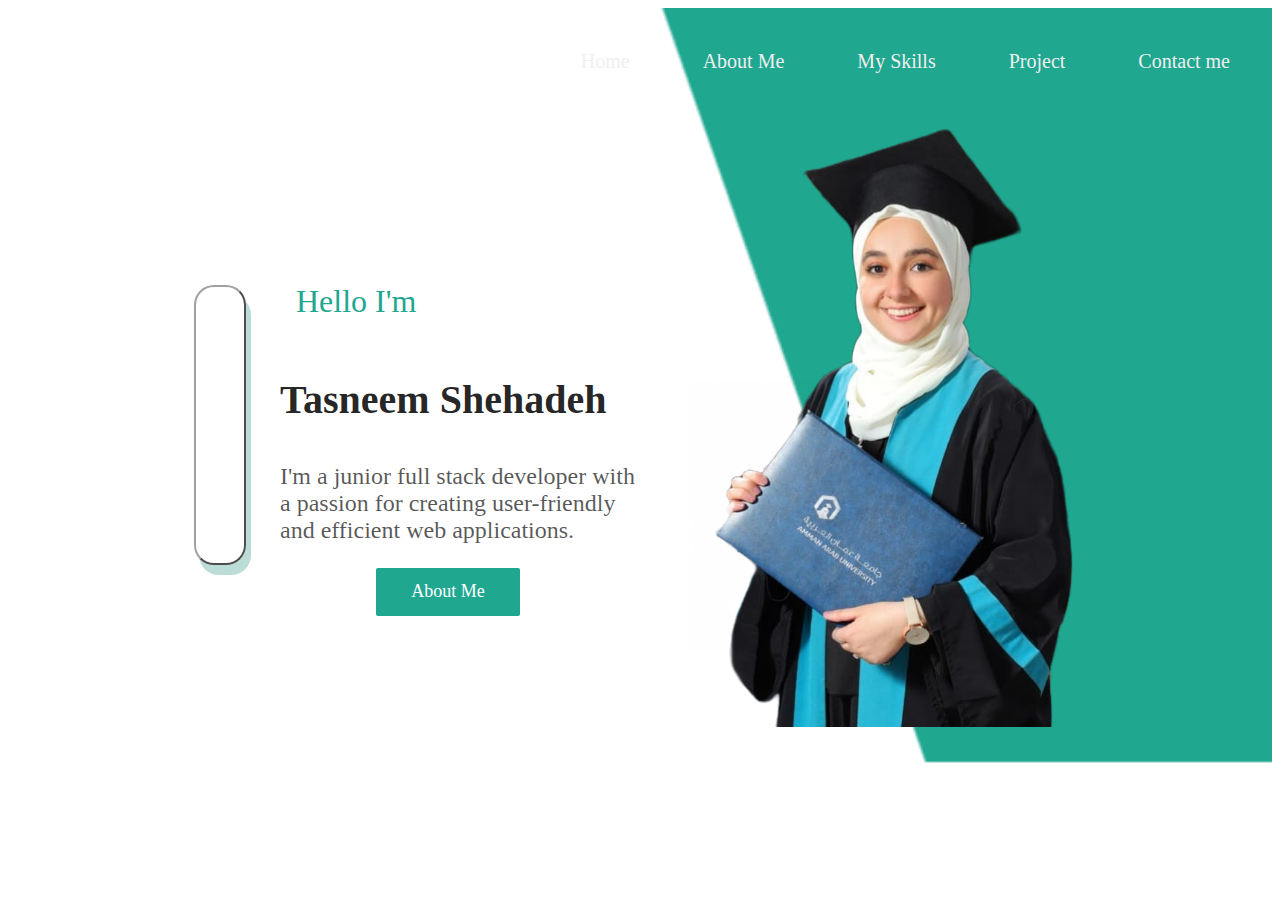
<file: html/index.html>
<!DOCTYPE html>
<html lang="en">
<head>
    <meta charset="UTF-8">
    <meta http-equiv="X-UA-Compatible" content="IE=edge">
    <meta name="viewport" content="width=device-width, initial-scale=1.0">
    <link rel="stylesheet" href="/css/por.css">
    <link rel="stylesheet" href="https://maxst.icons8.com/vue-static/landings/line-awesome/line-awesome/1.3.0/css/line-awesome.min.css">

    <title>Home</title>
</head>
<body>
   <div class="container"> 

    <div class="nav">
       
       
        
        <div class="nav-links">
            <a href="/html/index.html" target="_blank">Home</a>
          <a href="/html/about-me.html" target="_blank">About Me</a>
          <a href="/html/my_skills.html" target="_blank"> My Skills </a>
          <a href="/html/My-projects.html" target="_blank">Project</a>
          <a href="/html/contact-me.html" target="_blank">Contact me</a>
         
        </div>
      </div>
   <div class="grid-container">
    <div class="item1"> <div class="social-media">
        
      <li>  <a href="https://www.facebook.com/tasneemshhahada?mibextid=ZbWKwL"> <i class="lab la-facebook"></i> </a></li>
      <li> <a href="https://www.facebook.com/tasneemshhahada?mibextid=ZbWKwL"><i class="lab la-google"></i></li></a>
    <li> <a href="https://github.com/tasneemabd">  <i> <i class="lab la-github"></i></i></li></a>
    <li> <a href="https://wa.me/0785469525">  <i> <i class="lab la-whatsapp"></i></i></li></a>
        
       
</div>
</div> 
    <div class="item2">
        <p class="p1"> Hello I'm </p>
        <h3 class="h1"> Tasneem Shehadeh</h3>
        <p class="p2">  I'm a junior full stack developer with a passion for creating user-friendly and efficient web applications. </p> 
     <a href="/html/about-me.html"> <button class="btn-main" > About Me </button></a> 



    </div> 
    <div class="item3"> <img class="img" src="/img/me.png"</div> 

        
    </div>



</div>
        
<!--       

    <main>
        <div class="jumbotron">
            
            <div class="social-media">
                <li>Home</li> -->
                <!-- <li><i class="lab la-facebook"></i> </li>
                <li><i class="lab la-google"></i></li>
                <li><i class="lab la-youtube"></i></i></li>
                
            
        </div>
            
                <div class="p1">
                    <p>Hello I'm </p><br>
                </div>
                <div class="h1">
                <h3>Tasneem Shehadeh</h3>
                </div>
                <biv class="btn-main">  <a href="#" class="btn-main">About Me</a> </biv>
                <div > <img class="img" src="/img/me.png"></div>
              
            </div>
          
        
        
    </main> -->

    

</body>
</html>
</file>
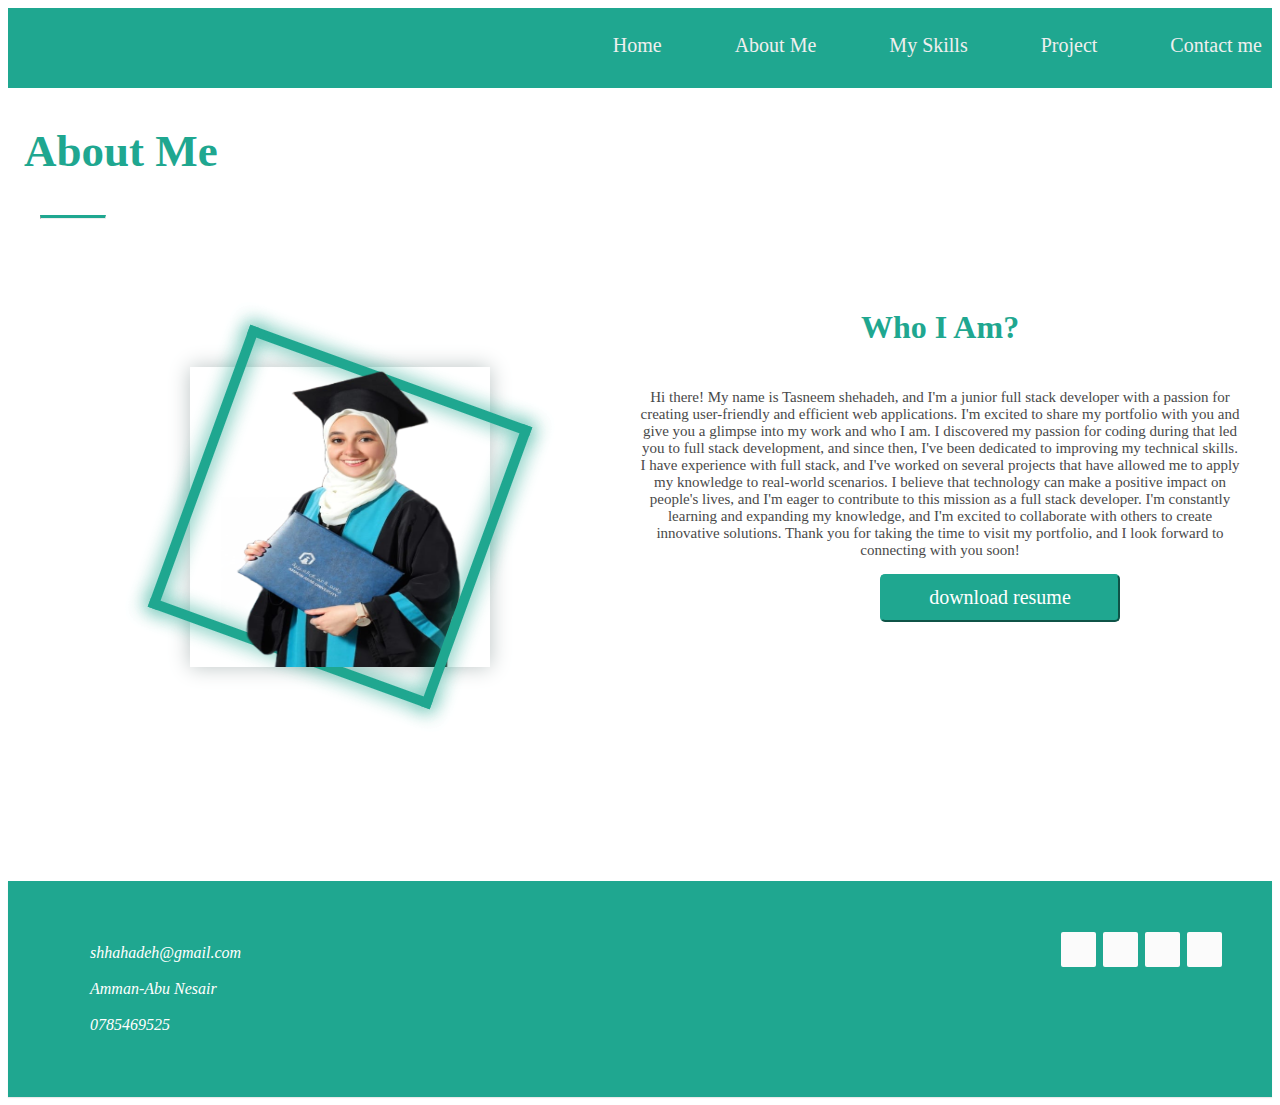
<file: html/about-me.html>
<!DOCTYPE html>
<html lang="en">
<head>
    <meta charset="UTF-8">
    <meta http-equiv="X-UA-Compatible" content="IE=edge">
    <meta name="viewport" content="width=device-width, initial-scale=1.0">
    <link rel="stylesheet" href="https://maxst.icons8.com/vue-static/landings/line-awesome/line-awesome/1.3.0/css/line-awesome.min.css">

    <link rel="stylesheet" href="/css/about-me.css">
    <title>About Me</title>
</head>
<body>
    <div class="container"> 
        <div class="nav">
       
       
        
            <div class="nav-links">
                <a href="/html/index.html" target="_blank">Home</a>
                <a href="/html/about-me.html" target="_blank">About Me</a>
                <a href="/html/my_skills.html" target="_blank"> My Skills </a>
                <a href="/html/My-projects.html" target="_blank">Project</a>
                <a href="/html/contact-me.html" target="_blank">Contact me</a>
             
            </div>
          </div>
          <div class="item1">
          <h2> About Me </h2>
          <hr class="hr"></div>
    <div class="grid-container">
    <!-- <div class="wrapper">
        <div class="dashed-box">
        <div class="green-box"><img src="/img/me.png" width="200" height="200"></div>

        </div>
     </div> -->
     <div id=design>
        <img src="/img/me.png" />
    </div>
<div class="item2" > 
<h4 class="h4">Who I Am? </h4>

<p class="p2">Hi there! My name is Tasneem shehadeh, and I'm a junior full stack developer with a passion for creating user-friendly and efficient web applications. I'm excited to share my portfolio with you and give you a glimpse into my work and who I am.

    I discovered my passion for coding during that led you to full stack development, and since then, I've been dedicated to improving my technical skills. I have experience with  full stack, and I've worked on several projects that have allowed me to apply my knowledge to real-world scenarios.
    
    
    
    I believe that technology can make a positive impact on people's lives, and I'm eager to contribute to this mission as a full stack developer. I'm constantly learning and expanding my knowledge, and I'm excited to collaborate with others to create innovative solutions.
    
    Thank you for taking the time to visit my portfolio, and I look forward to connecting with you soon!</p>
<button  class="btn">download resume <i class="las la-download"></i></button>

</div>

    </div>
</div>
</body>
<footer class="footer-distributed">

    <div class="footer-right">
        <a href="https://www.facebook.com/tasneemshhahada?mibextid=ZbWKwL"><i class="lab la-facebook"></i></a>
        <a href="https://www.facebook.com/tasneemshhahada?mibextid=ZbWKwL"><i class="lab la-google"></i></a>
        <a href="https://github.com/tasneemabd"><i> <i class="lab la-github"></i></a>
        <a href="https://wa.me/0785469525"><i class="lab la-whatsapp"></i></a>

    </div>

    <div class="footer-left">

   

        <a class="fot-lin" href="#"><li class="li-icon"><i class="las la-envelope"></i> shhahadeh@gmail.com</li></a>

        <a class="fot-lin" href="#"><li class="li-icon"> <i class="las la-map-marker-alt"></i> Amman-Abu Nesair</li></a>

        <a class="fot-lin" href="#"><li class="li-icon"> <i class="las la-phone"></i> 0785469525</li></a>

       
      </p>


  </footer>
</html>
</file>
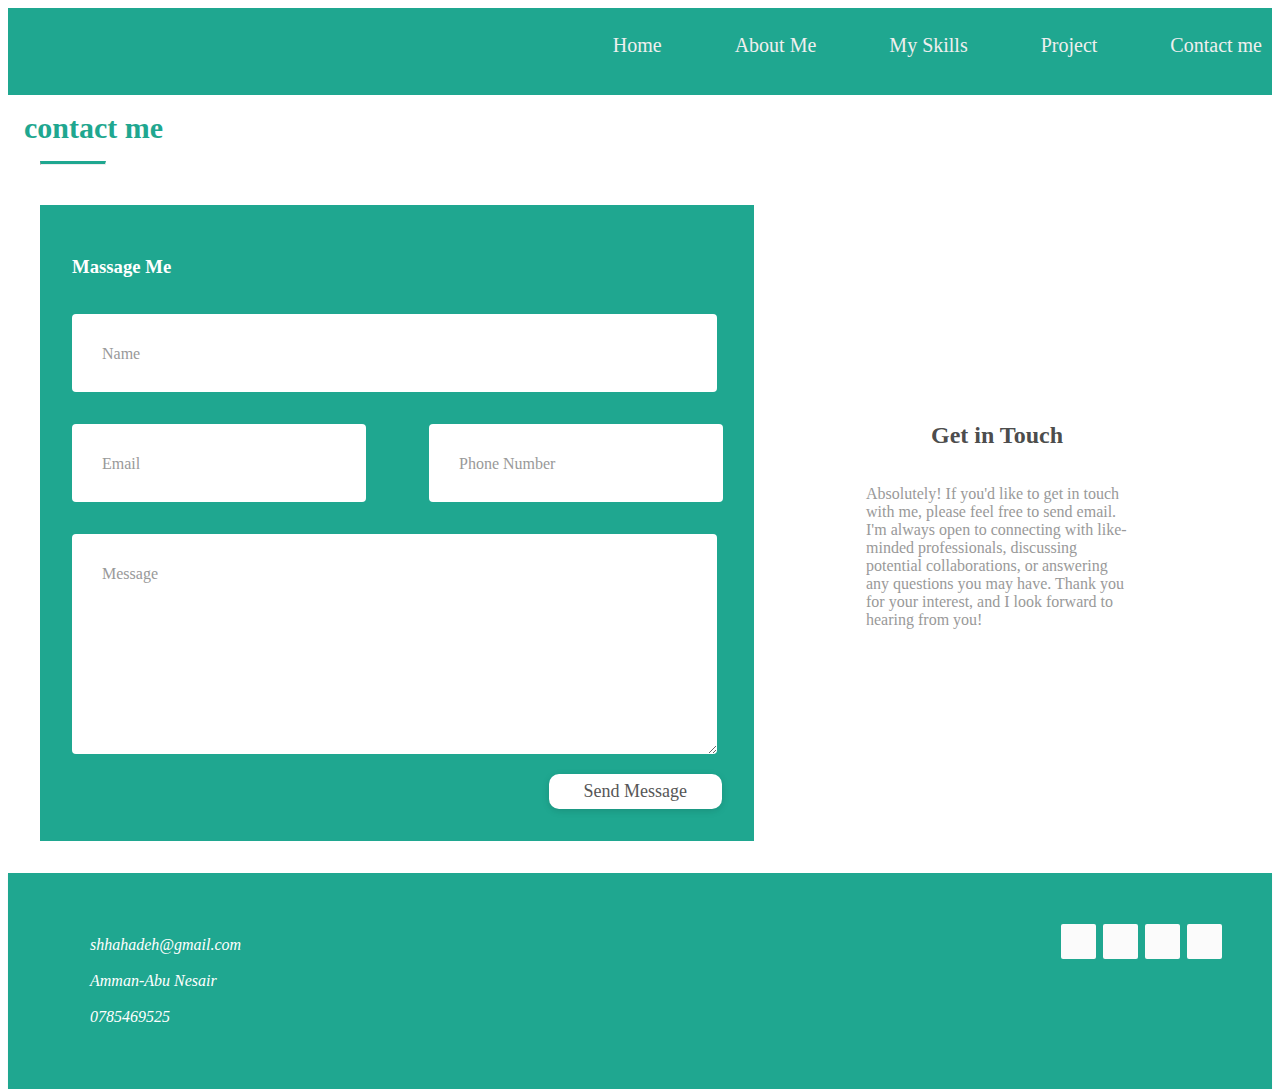
<file: html/contact-me.html>
<!DOCTYPE html>
<html lang="en">
<head>
    <meta charset="UTF-8">
    <meta http-equiv="X-UA-Compatible" content="IE=edge">
    <meta name="viewport" content="width=device-width, initial-scale=1.0">
    <link rel="stylesheet" href="/css/contact-me.css">
	<link rel="stylesheet" href="https://maxst.icons8.com/vue-static/landings/line-awesome/line-awesome/1.3.0/css/line-awesome.min.css">

    
    <title>contact me</title>
</head>
<body>
    <div class="container"> 
        <div class="nav">
       
       
        
            <div class="nav-links">
				<a href="/html/index.html" target="_blank">Home</a>
				<a href="/html/about-me.html" target="_blank">About Me</a>
				<a href="/html/my_skills.html" target="_blank"> My Skills </a>
				<a href="/html/My-projects.html" target="_blank">Project</a>
				<a href="/html/contact-me.html" target="_blank">Contact me</a>
             
            </div>
          </div>

 
    <h1 class="item1"> contact me</h1>
    <hr class="hr">
   <div class="grid-container">
    <div class="col1">
        <h3  style="color: white;"> Massage Me</h3>
        <div class="row input-container">
			<div class="col-xs-12">
				<div class="styled-input wide">
					<input class="inputname" type="text" required />
					<label>Name</label> 
				</div>
			</div>
			<div class="col-md-6 col-sm-12">
				<div class="styled-input">
					<input type="text" required />
					<label>Email</label> 
				</div>
			</div>
			<div class="col-md-6 col-sm-12">
				<div class="styled-input" style="float:right;">
					<input type="text" required />
					<label>Phone Number</label> 
				</div>
			</div>
			<div class="col-xs-12">
				<div class="styled-input wide">
					<textarea required></textarea>
					<label>Message</label>
				</div>
			</div>
			<div class="col-xs-12">
				<div class="btn-lrg submit-btn">Send Message</div>
			</div>
	</div>
</div>

<div class="col2"> 

    <h2 style="text-align: center; color: rgba(37, 37, 37, 0.834);">Get in Touch</h2>
<p>Absolutely! If you'd like to get in touch with me, please feel free to send email. I'm always open to connecting with like-minded professionals, discussing potential collaborations, or answering any questions you may have. Thank you for your interest, and I look forward to hearing from you!</p>

</div>
   </div>
</body>
<footer class="footer-distributed">

    <div class="footer-right">
      <a href="https://www.facebook.com/tasneemshhahada?mibextid=ZbWKwL"><i class="lab la-facebook"></i></a>
      <a href="https://www.facebook.com/tasneemshhahada?mibextid=ZbWKwL"><i class="lab la-google"></i></a>
      <a href="https://github.com/tasneemabd"><i> <i class="lab la-github"></i></a>
      <a href="https://wa.me/0785469525"><i class="lab la-whatsapp"></i></a>

    </div>

    <div class="footer-left">

   

        <a class="fot-lin" href="#"><li class="li-icon"><i class="las la-envelope"></i> shhahadeh@gmail.com</li></a>

        <a class="fot-lin" href="#"><li class="li-icon"> <i class="las la-map-marker-alt"></i> Amman-Abu Nesair</li></a>

        <a class="fot-lin" href="#"><li class="li-icon"> <i class="las la-phone"></i> 0785469525</li></a>

       
      </p>


  </footer>
</html>
</file>
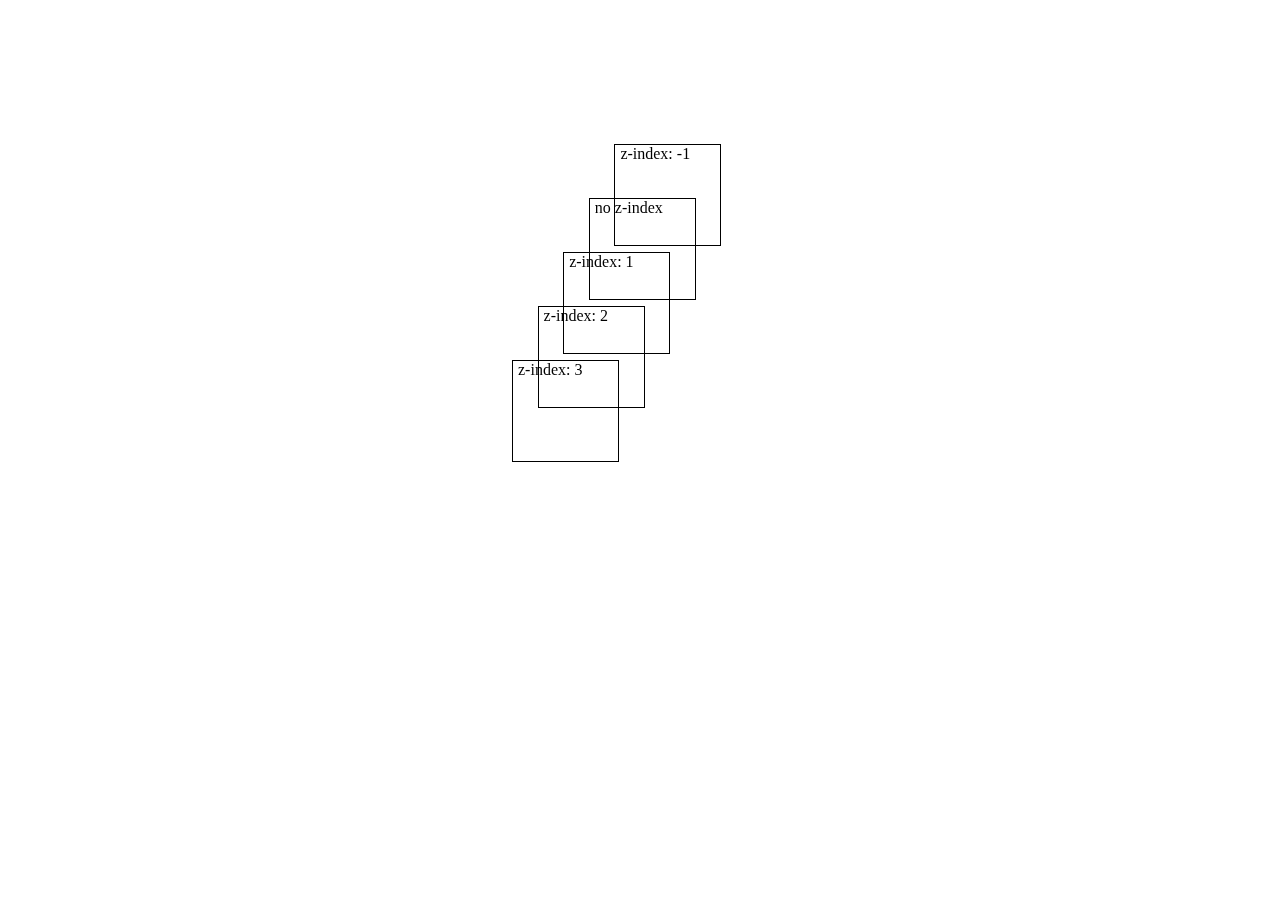
<file: html/GFDG.HTML>
<!DOCTYPE html>
<html lang="en">
<head>
    <meta charset="UTF-8">
    <meta http-equiv="X-UA-Compatible" content="IE=edge">
    <meta name="viewport" content="width=device-width, initial-scale=1.0">
    <link rel="stylesheet" href="/css/WW.CSS">
    <title>Document</title>
</head>
<body>
  <div>
    <div class="box first">z-index: 3</div>
    <div class="box second">z-index: 2</div>
    <div class="box third">z-index: 1</div>
    <div class="box fourth">no z-index</div>
    <div class="box fifth">z-index: -1</div>
  </div>  

</body>
</html>
</file>
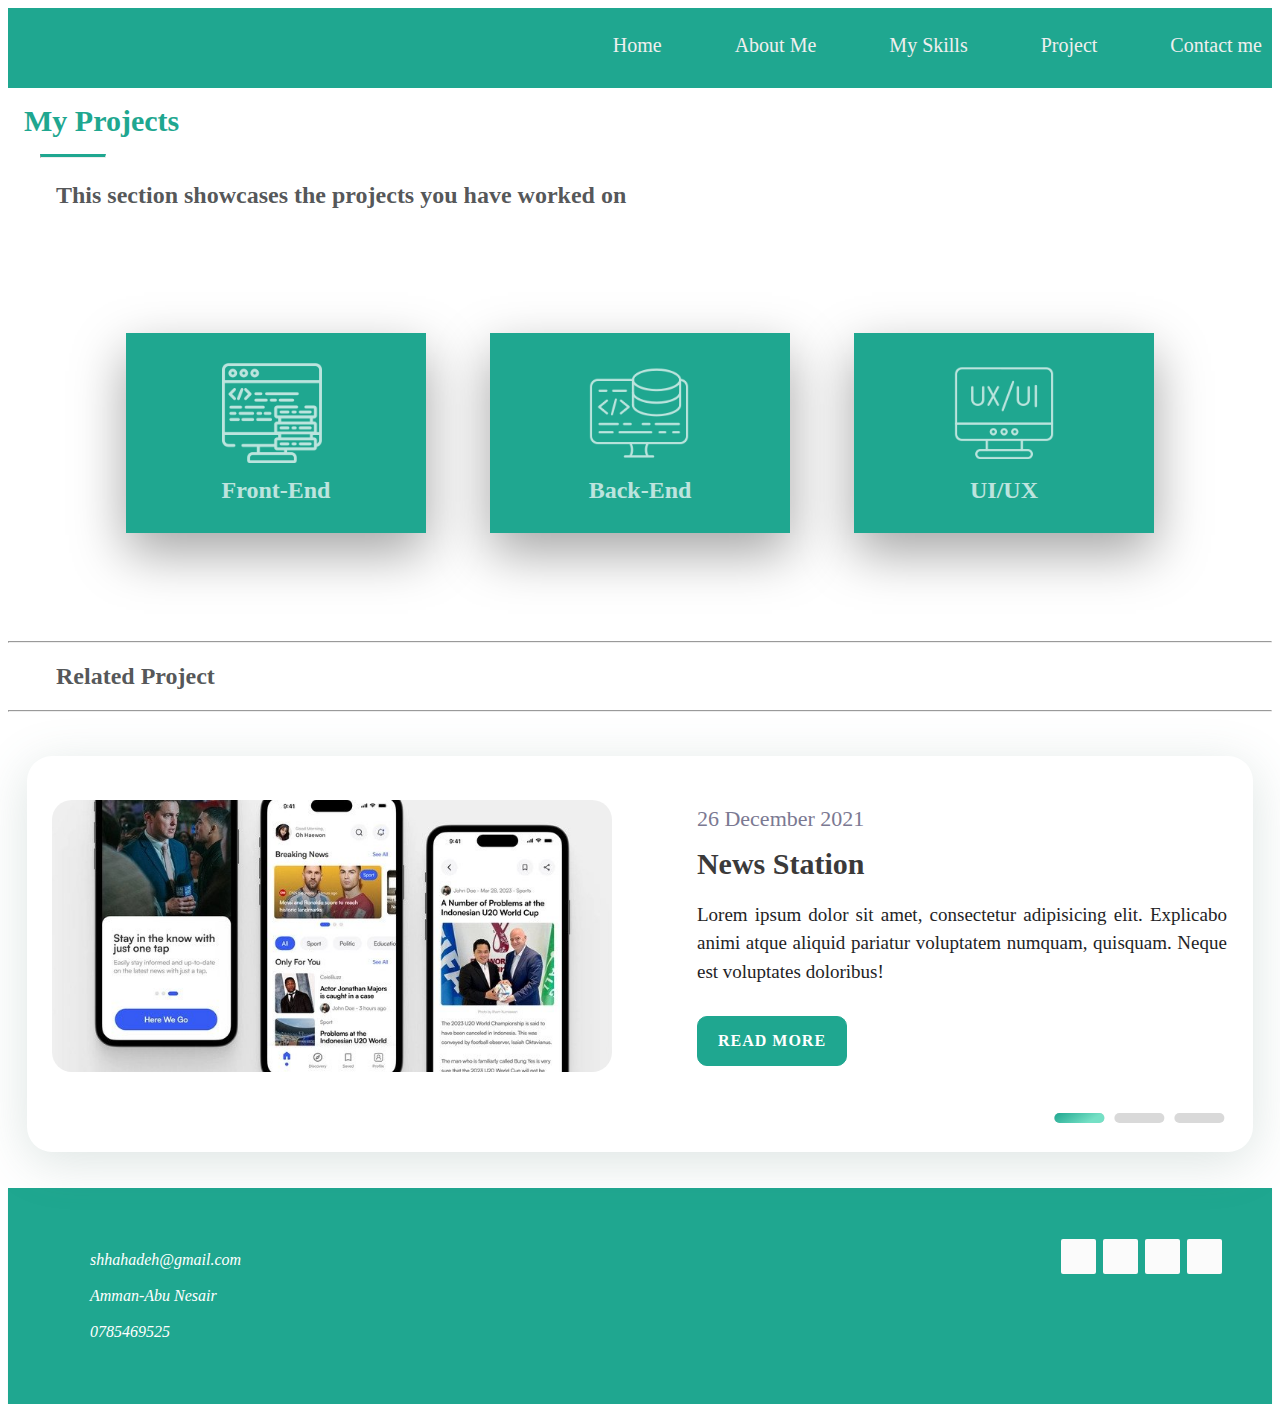
<file: html/My-projects.html>
<!DOCTYPE html>
<html lang="en">
<head>
    <meta charset="UTF-8">
    <meta http-equiv="X-UA-Compatible" content="IE=edge">
    <meta name="viewport" content="width=device-width, initial-scale=1.0">
    <link rel="stylesheet" href="https://maxst.icons8.com/vue-static/landings/line-awesome/line-awesome/1.3.0/css/line-awesome.min.css">

    <link rel="stylesheet" href="/css/My-projects.css">

    <title>My Project</title>
</head>
<body>
    <div class="container"> 
        <div class="nav">
       
       
        
            <div class="nav-links">
                <a href="/html/index.html" target="_blank">Home</a>
                <a href="/html/about-me.html" target="_blank">About Me</a>
                <a href="/html/my_skills.html" target="_blank"> My Skills </a>
                <a href="/html/My-projects.html" target="_blank">Project</a>
                <a href="/html/contact-me.html" target="_blank">Contact me</a>
             
            </div>
          </div>

 
    <h1 class="item1"> My Projects</h1>
    <hr class="hr">
    <h3 class="h3"> This section showcases the projects you have worked on</h3>

    <div class="container1">
        <div class="card">
            <div class="face face1">
                <div class="content">
                    <img src="/img/code.png">
                    <h3>Front-End </h3>
                </div>
            </div>
            <div class="face face2">
                <div class="content">
                    <p>Lorem ipsum dolor sit amet consectetur adipisicing elit. Quas cum cumque minus iste veritatis provident at.</p>
                        <a href="#">See More</a>
                </div>
            </div>
        </div>
        <div class="card">
            <div class="face face1">
                <div class="content">
                    <img src="/img/backend1.png">
                    <h3>Back-End</h3>
                </div>
            </div>
            <div class="face face2">
                <div class="content">
                    <p>Lorem ipsum dolor sit amet consectetur adipisicing elit. Quas cum cumque minus iste veritatis provident at.</p>
                        <a href="#">See More</a>
                </div>
            </div>
        </div>
        <div class="card">
            <div class="face face1">
                <div class="content">
                    <img src="/img/ux-ui.png">
                    <h3>UI/UX</h3>
                </div>
            </div>
            <div class="face face2">
                <div class="content">
                    <p>Lorem ipsum dolor sit amet consectetur adipisicing elit. Quas cum cumque minus iste veritatis provident at.</p>
                        <a href="#">See More</a>
                </div>
            </div>
        </div>
    </div>
    <hr>
    <h2 class="h3"> Related Project</h2>
    <hr>
    <br> <br>

    <div class="blog-card">
        <input type="radio" name="select" id="tap-1" checked>
        <input type="radio" name="select" id="tap-2">
        <input type="radio" name="select" id="tap-3">
        <input type="checkbox" id="imgTap">
        <div class="sliders">
          <label for="tap-1" class="tap tap-1"></label>
          <label for="tap-2" class="tap tap-2"></label>
          <label for="tap-3" class="tap tap-3"></label>
        </div>
  <div class="inner-part">
          <label for="imgTap" class="img">
            <img class="img-1" src="/img/pro3.jpg">
          </label>
          <div class="content1 content1-1">
            <span>26 December 2021</span>
            <div class="title">
                News Station</div>
  <div class="text">
  Lorem ipsum dolor sit amet, consectetur adipisicing elit. Explicabo animi atque aliquid pariatur voluptatem numquam, quisquam. Neque est voluptates doloribus!</div>
  <button>Read more</button>
          </div>
  </div>
  
  <div class="inner-part">
          <label for="imgTap" class="img">
            <img class="img-2" src="/img/pro2.jpg">
          </label>
          <div class="content1 content1-2">
            <span>26 December 2022</span>
            <div class="title">
                E-book shop</div>
  <div class="text">
  Lorem ipsum dolor sit amet, consectetur adipisicing elit. Ipsum eos ut consectetur numquam ullam fuga animi laudantium nobis rem molestias.</div>
  <button>Read more</button>
          </div>
  </div>
  <div class="inner-part">
          <label for="imgTap" class="img">
            <img class="img-3" src="/img/pro1.jpg">
          </label>
          <div class="content1 content1-3">
            <span>26 December 2023</span>
            <div class="title">
                Online clothing store</div>
  <div class="text">
  Lorem ipsum dolor sit amet, consectetur adipisicing elit. Quod excepturi nemo commodi sint eum ipsam odit atque aliquam officia impedit.</div>
  <button>Read more</button>
          </div>
  </div>
    </div>
 
<br> 
  <br>
 

</body>
<footer class="footer-distributed">

    <div class="footer-right">
        <a href="https://www.facebook.com/tasneemshhahada?mibextid=ZbWKwL"><i class="lab la-facebook"></i></a>
        <a href="https://www.facebook.com/tasneemshhahada?mibextid=ZbWKwL"><i class="lab la-google"></i></a>
        <a href="https://github.com/tasneemabd"><i> <i class="lab la-github"></i></a>
        <a href="https://wa.me/0785469525"><i class="lab la-whatsapp"></i></a>

    </div>

    <div class="footer-left">

   

        <a class="fot-lin" href="#"><li class="li-icon"><i class="las la-envelope"></i> shhahadeh@gmail.com</li></a>

        <a class="fot-lin" href="#"><li class="li-icon"> <i class="las la-map-marker-alt"></i>Amman-Abu Nesair</li></a>

        <a class="fot-lin" href="#"><li class="li-icon"> <i class="las la-phone"></i> 0785469525</li></a>

       
      </p>


  </footer>
</html>
</file>
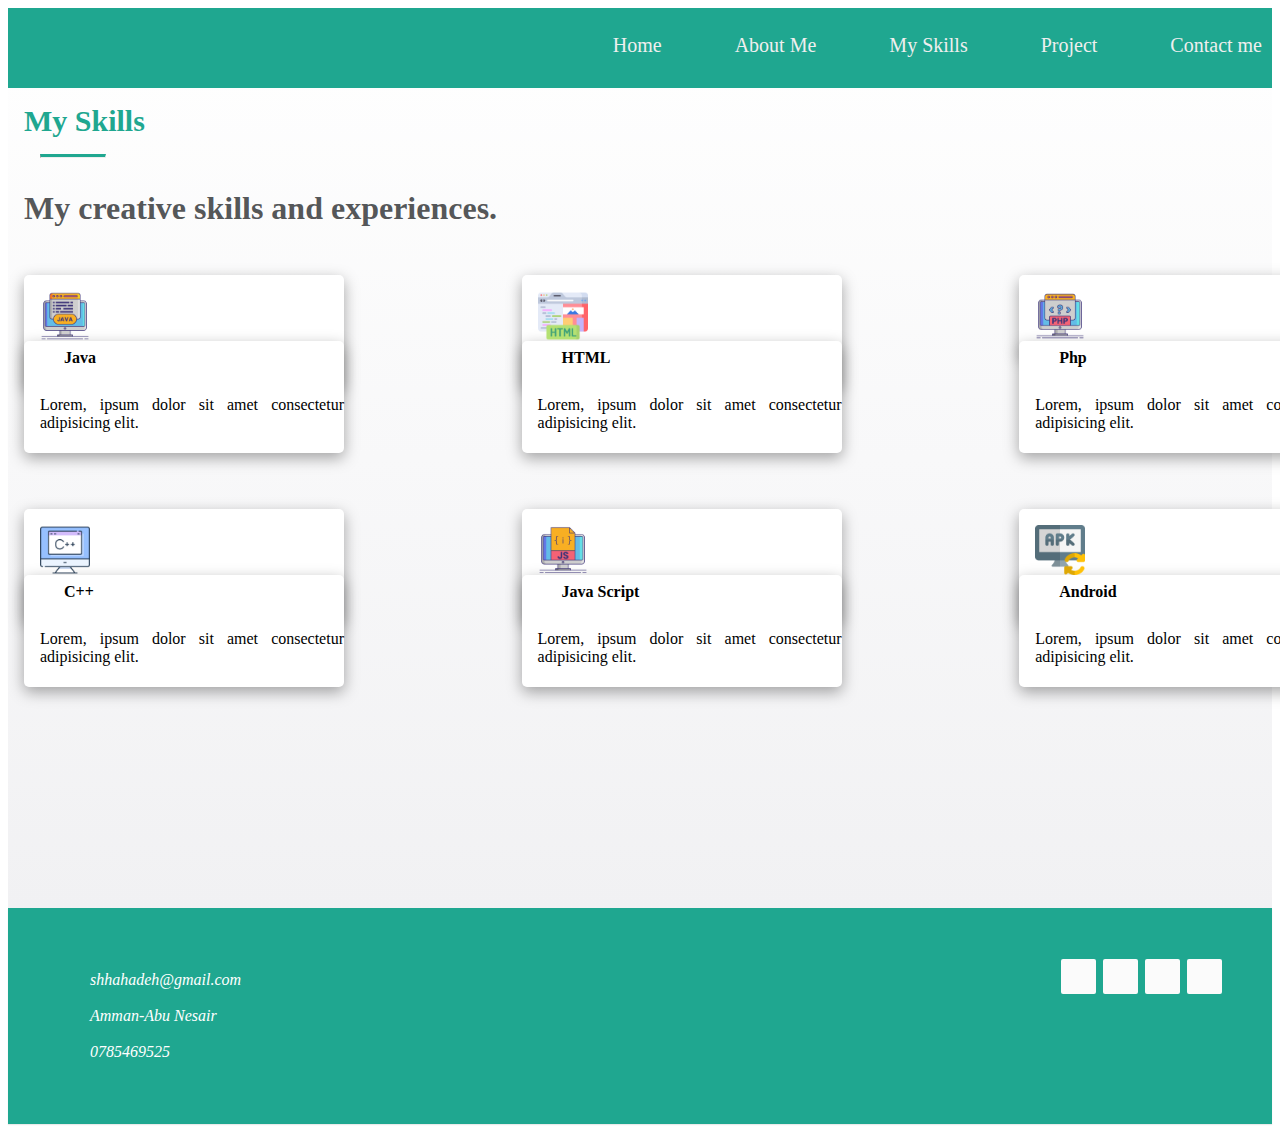
<file: html/my_skills.html>
<!DOCTYPE html>
<html lang="en">
<head>
    <meta charset="UTF-8">
    <meta http-equiv="X-UA-Compatible" content="IE=edge">
    <link rel="stylesheet" href="/css/myskills.css">
    <meta name="viewport" content="width=device-width, initial-scale=1.0">
    <link rel="stylesheet" href="https://maxst.icons8.com/vue-static/landings/line-awesome/line-awesome/1.3.0/css/line-awesome.min.css">

    
    <title>My Skills</title>
</head>
<body>
    <div class="container">
        <div class="nav">
       
       
        
            <div class="nav-links">
                <a href="/html/index.html" target="_blank">Home</a>
                <a href="/html/about-me.html" target="_blank">About Me</a>
                <a href="/html/my_skills.html" target="_blank"> My Skills </a>
                <a href="/html/My-projects.html" target="_blank">Project</a>
                <a href="/html/contact-me.html" target="_blank">Contact me</a>
             
            </div>
          </div>
        <h1 class="item1"> My Skills</h1>
        <hr class="hr">
        <h3 class="h3"> My creative skills and experiences.</h3>
        <div class="grid"> 
           



    <div class="grid-container">
      
        <div class="col1">
            <img class="img" src="/img/js.png">
            <div class="border">  
                
                <h4 class="h4"> Java</h4>
                <p class="p">Lorem, ipsum dolor sit amet consectetur adipisicing elit. </p>
               
           
           </div>
         </div>
        <div class="col2"> 
            <img class="img" src="/img/html.png">
            <div class="border">  
              
               <h4 class="h4"> HTML</h4>
               <p class="p">Lorem, ipsum dolor sit amet consectetur adipisicing elit. </p>
               
           
           </div>
         </div>
        <div class="col3">
             <img class="img" src="/img/php.png"> 
             <div class="border">  
               
                <h4 class="h4"> Php</h4>
                <p class="p">Lorem, ipsum dolor sit amet consectetur adipisicing elit. </p>
               
           
           </div>
            </div>
            <div class="col4">
                <img class="img" src="/img/vava.png"> 
                <div class="border">  
                 
                    <h4 class="h4"> Java Script</h4>
                    <p class="p">Lorem, ipsum dolor sit amet consectetur adipisicing elit. </p>
                   
               
               </div>
               </div>
               <div class="col5">
                <img class="img" src="/img/apk.png"> 
                <div class="border">  
                  
                    <h4 class="h4"> Android</h4>
                    <p class="p">Lorem, ipsum dolor sit amet consectetur adipisicing elit. </p>
                   
               
               </div>
               </div>
               <div class="col6">
                <img class="img" src="/img/C++.png"> 
                <div class="border">  
                
                    <h4 class="h4"> C++</h4>
                    <p class="p">Lorem, ipsum dolor sit amet consectetur adipisicing elit. </p>
                   
               
               </div>
               </div>
       
        </div>
        </div>
    </div>
          
        
</body>
<footer class="footer-distributed">

    <div class="footer-right">
        <a href="https://www.facebook.com/tasneemshhahada?mibextid=ZbWKwL"><i class="lab la-facebook"></i></a>
        <a href="https://www.facebook.com/tasneemshhahada?mibextid=ZbWKwL"><i class="lab la-google"></i></a>
        <a href="https://github.com/tasneemabd"><i> <i class="lab la-github"></i></a>
        <a href="https://wa.me/0785469525"><i class="lab la-whatsapp"></i></a>

    </div>

    <div class="footer-left">

   

        <a class="fot-lin" href="#"><li class="li-icon"><i class="las la-envelope"></i> shhahadeh@gmail.com</li></a>

        <a class="fot-lin" href="#"><li class="li-icon"> <i class="las la-map-marker-alt"></i> Amman-Abu Nesair</li></a>

        <a class="fot-lin" href="#"><li class="li-icon"> <i class="las la-phone"></i> 0785469525</li></a>

       
      </p>


  </footer>
</html>
</file>
<file: css/por.css>
/* 
.navigation{
    display: flex;
    background-color: #040404;
    color: #ffffff;
    justify-content: end;
    padding: 20px;
    margin: 0;
    

}

.navigation >li{
    list-style: none;
    font-weight: 900;
    font-size: 1.3rem;
    margin-right:30px ;
   
}
.social-media{

    
    color: #fff;
    border-radius: 20px;
    border: #040404 solid 2px;
    margin-left: 30px;
    /* margin: 0;  */
   

/* }
.social-media >li{
    list-style: none;
  padding: 10px;
    margin-bottom:30px ;
}
.social-media i{
    color: #4c4b4a;
  font-size: 32px
  ;
}
.jumbotron{
   
    display: flex;
    justify-content: center;
    align-items: center;
   
    background-image: url('/img/bac1.PNG');
    background-position: center;
    background-repeat: no-repeat;
    background-size: 300vh 100vh;
    
    
}
.img{
width: 30em;
height: 38em;
margin-left: 10em;
margin-top: 5em;
}

.h1{
    color: #fff;
    font: weight 200;
    font-size: 2rem;
    justify-content: start;
   

}
.p1{
    align-self:  10px;
   padding: 7rem;
    color: #fff;
   
    font-size: 4rem;
   
    justify-content: start;

}

.jumbotron .btn-main{
    background-color: #ffa95e;
    color: #fff ;
    padding: 15px;
    font-weight: 900;
    text-decoration: none;
   
} */ 
.container {
    background: url(/img/caver.PNG);
        padding: 2rem;
    height: 10%;
    background-size: cover;
  

  }
  .img{
    width: 30rem;
    
   
  }
  .grid-container {
    
    display: grid;
justify-content: end;
align-items: center;
    grid-template-columns: 10% 30% 50%;
  }
  .item1{
  }
  .item2{
  }
  .item3{justify-content: end;
    align-items: center;
  }

  .social-media{


    color: #fff;
    border-radius: 20px;
    width: 3rem;
    border-color: #FCF0F0;
    border: #a29f9f solid 2px;
    border-style:outset;
    justify-self: center;
    box-shadow: 5px 10px rgba(13, 133, 113, 0.279);
    /* margin: 0;  */
   

 }
.social-media >li{
    list-style: none;
  padding: 5px;
  margin-bottom: 2rem;
}
.social-media i{
    color: #4c4b4a;
  font-size: 24px;
 margin-left: 2px;
  text-align: center;
 
}
.h1{
    color: #000000de;
    font-size: 2.5rem;
    justify-content: start;
   

}
.p1{
   
   padding: 1rem;
    color: #1FA790;
    font-family:cursive ;

    font-size: 2rem;
    justify-content: start;

}
.p2{
   
     color: #000000a8;
     font-size: 1.5rem;
     
     justify-content: start;
 
 }
 .btn-main{
    font-family: 'Times New Roman', Times, serif;
    background-color: #1FA790;
    color: #fff ;
   width: 9rem;
   border-radius: 2px;
   margin-left: 6rem;
   height: 3rem;
    font-weight: 200;
    border: none;
    font-size: large;
    text-decoration: none;}


    .nav {
        height: 5rem;
        width: 100%;
        position: relative;
      }
      
    
      
      
      
      .nav > .nav-btn {
        display: none;
      }
      
      .nav > .nav-links {
        display: inline;
        float: right;
        font-size: 20px;
        font-family: 'Times New Roman', Times, serif;
      }
      
      .nav > .nav-links > a {
        display: inline-block;
        margin-left: 3rem;
        padding: 10px 10px 10px 10px;
        text-decoration: none;
        color: #efefef;
      }
      
      .nav > .nav-links > a:hover {
        background-color: #ffe8e83a;
      }
      
  
     



.footer-distributed {
  background-color: #1FA790;
  box-shadow: 0 1px 1px 0 rgba(84, 84, 84, 0.12);
  box-sizing: border-box;
  width: 100%;
  text-align: left;
  font: normal 16px sans-serif;
  padding: 45px 50px;
}

.footer-distributed .footer-left p {
  color: white;
  font-size: 14px;
  margin: 0;
}
/* Footer links */

.footer-distributed p.footer-links {
  font-size: 18px;
  font-weight: bold;
  color: #ffffff;
  margin: 0 0 10px;
  padding: 0;
  transition: ease .25s;
}

.footer-distributed p.footer-links a {
  display: inline-block;
  line-height: 1.8;
  text-decoration: none;
  color: inherit;
  transition: ease .25s;
}

.footer-distributed .footer-links a:before {
  content: "·";
  font-size: 20px;
  left: 0;
  color: #fff;
  display: inline-block;
  padding-right: 5px;
}

.footer-distributed .footer-links .link-1:before {
  content: none;
}

.footer-distributed .footer-right {
  float: right;
  margin-top: 6px;
  max-width: 180px;
}

.footer-distributed .footer-right a {
  display: inline-block;
  width: 35px;
  height: 35px;
  background-color: #fbfbfb;
  border-radius: 2px;
  font-size: 20px;
  color: #32887e;
  text-align: center;
  line-height: 35px;
  margin-left: 3px;
  transition:all .25s;
}

.footer-distributed .footer-right a:hover{transform:scale(1.1); -webkit-transform:scale(1.1);}

.footer-distributed p.footer-links a:hover{text-decoration:underline;}

/* Media Queries */

@media (max-width: 600px) {
  .footer-distributed .footer-left, .footer-distributed .footer-right {
    text-align: center;
  }
  .footer-distributed .footer-right {
    float: none;
    margin: 0 auto 20px;
  }
  .footer-distributed .footer-left p.footer-links {
    line-height: 1.8;
  }
}
.li-icon{

  list-style: none;
margin-left: 2rem;
text-decoration: none;
}
.fot-lin{
  text-decoration: none;
  color: white;
  padding: 5px;
  
}

.fot-lin:hover{text-decoration:underline;}
</file>
<file: css/about-me.css>
.container{

    /* background: linear-gradient(#93A8AF, #FFE8E8); */
    height: 97vh;
}
    .nav {
      background-color: #1FA790;
      height: 5rem;
      width: 100%;
      
      position: relative;
    }
    
  
    
    
    
    .nav > .nav-btn {
      display: none;
    }
    
    .nav > .nav-links {
      display: inline;
      float: right;
      margin-top: 1rem;
      font-size: 20px;
      font-family: 'Times New Roman', Times, serif;
    }
    
    .nav > .nav-links > a {
      display: inline-block;
      margin-left: 3rem;
      padding: 10px 10px 10px 10px;
      text-decoration: none;
      color: #efefef;
    }
    
    .nav > .nav-links > a:hover {
      background-color: #ffe8e83a;
    }
    

   
    

.grid-container {
    padding: 2rem;
    display: grid;
    grid-template-columns:  50% 50%;
  }
  .item1{
    margin: 1rem;
    font-family:cursive ;
    color: #1FA790;
    font-size: 30px;

  }
 
  .hr {
    border-top: 3px solid #1FA790;
width: 4rem;
margin-left: 1rem;


  }
  .item2{
    grid-column: 2/3;
    
  }
  .wrapper {
    grid-column: 1/2;
    width: 60%;
  
  }
  
  .dashed-box {
    margin-left: 7rem;
    position: relative;
    z-index: 1;
    border: solid;
    height: 11em;
    width: 70%;
    border-color: #1FA790;
    border-radius: 30px;
    margin-bottom: 1em;
    margin-top: 2em;
  }
  
  .green-box {
    margin-left: 7rem;
    position: absolute;
    z-index: 2; /* put .green-box above .dashed-box */
    background: #BBBBBB;
    box-shadow: rgba(0, 0, 0, 0.35) 0px 5px 15px;
    width: 70%;
    border-radius: 2rem;
    left: 3%;
    top: -1rem;
    height:   10em;
  }
  .h4{
text-align: center;
font-family: cursive;

color: #1FA790;
font-size: 2rem;
  }
  .p2{
    text-align: center;
    font-family: cursive;
  
    color: rgb(73, 73, 73);
    font-size: 15px;
   
  }
  .grid-container .btn{

margin-left:15rem;
height: 3rem;
    width: 15rem;
    background-color: #1FA790;
    color: white;
    text-align: center;
    font-size: 20px;
    border-radius: 5px;
    border-color: #1FA790;
  }
.li{
  list-style: none;
  color: #1FA790;
 font-size: 20px;
 
}
.li-grid{
  display: grid;
  grid-template-columns: 20rem 15rem;
  grid-template-rows: 7rem 7rem;
column-gap: 3rem;
margin-left:3rem ;
margin-top: 1rem;


}

#design {
	position: relative; width: 300px; height: 300px;
	margin: auto; margin-top: 100px;	
	box-shadow: 0 0 20px #bac3c3;
}

img {
	position: absolute;
	width: 100%;
	height: 100%;
}

#design:before,
#design:after {
	content: " ";
	position: absolute;
	width: 100%;
	height: 100%;
	
	box-sizing: border-box;
	filter: drop-shadow(0 0 10px #1FA790);
	transition: 2s ease-in-out;
	transform: rotate(20deg);
}

#design:before {
	border-top: 10px #1FA790 solid;
	border-bottom: 10px #1FA790 solid;
}
#design:after {
	border-left: 10px #1FA790 solid;
	border-right: 10px #1FA790 solid;
}

/* Add rotating effect because we can */
#design:hover:before,
#design:hover:after {
	transform: rotate(180deg);
}
@import url(https://fonts.googleapis.com/css?family=Roboto:400,500,300,700);

* {
  font-family: Roboto;
}



.footer-distributed {
  background-color: #1FA790;
  box-shadow: 0 1px 1px 0 rgba(84, 84, 84, 0.12);
  box-sizing: border-box;
  width: 100%;
  text-align: left;
  font: normal 16px sans-serif;
  padding: 45px 50px;
}

.footer-distributed .footer-left p {
  color: white;
  font-size: 14px;
  margin: 0;
}
/* Footer links */

.footer-distributed p.footer-links {
  font-size: 18px;
  font-weight: bold;
  color: #ffffff;
  margin: 0 0 10px;
  padding: 0;
  transition: ease .25s;
}

.footer-distributed p.footer-links a {
  display: inline-block;
  line-height: 1.8;
  text-decoration: none;
  color: inherit;
  transition: ease .25s;
}

.footer-distributed .footer-links a:before {
  content: "·";
  font-size: 20px;
  left: 0;
  color: #fff;
  display: inline-block;
  padding-right: 5px;
}

.footer-distributed .footer-links .link-1:before {
  content: none;
}

.footer-distributed .footer-right {
  float: right;
  margin-top: 6px;
  max-width: 180px;
}

.footer-distributed .footer-right a {
  display: inline-block;
  width: 35px;
  height: 35px;
  background-color: #fbfbfb;
  border-radius: 2px;
  font-size: 20px;
  color: #32887e;
  text-align: center;
  line-height: 35px;
  margin-left: 3px;
  transition:all .25s;
}

.footer-distributed .footer-right a:hover{transform:scale(1.1); -webkit-transform:scale(1.1);}

.footer-distributed p.footer-links a:hover{text-decoration:underline;}

/* Media Queries */

@media (max-width: 600px) {
  .footer-distributed .footer-left, .footer-distributed .footer-right {
    text-align: center;
  }
  .footer-distributed .footer-right {
    float: none;
    margin: 0 auto 20px;
  }
  .footer-distributed .footer-left p.footer-links {
    line-height: 1.8;
  }
}
.li-icon{

  list-style: none;
margin-left: 2rem;
text-decoration: none;
}
.fot-lin{
  text-decoration: none;
  color: white;
  padding: 5px;
  
}

.fot-lin:hover{text-decoration:underline;}
</file>
<file: css/contact-me.css>
.container{

    /* background: linear-gradient(#93A8AF, #FFE8E8); */
    height: 97vh;
}
    .nav {
      background-color: #1FA790;
      height: 10%;
      width: 100%;
      
      position: relative;
    }
    
    .nav > .nav-btn {
      display: none;
    }
    
    .nav > .nav-links {
      display: inline;
      float: right;
      margin-top: 1rem;
      font-size: 20px;
      font-family: 'Times New Roman', Times, serif;
    }
    
    .nav > .nav-links > a {
      display: inline-block;
      margin-left: 3rem;
      padding: 10px 10px 10px 10px;
      text-decoration: none;
      color: #efefef;
    }
    
    .nav > .nav-links > a:hover {
      background-color: #ffe8e83a;
    }
    
.grid-container {
    padding: 2rem;
    display: grid;

    grid-template-columns:1fr 1fr;
  }
  .item1{
    margin: 1rem;
    font-family:cursive ;
    color: #1FA790;
    font-size: 30px;
    text-align: start;

  }
  .hr {
    border-top: 3px solid #1FA790;
width: 4rem;
margin-left: 2rem;



  }
  .h3{
    justify-self: start;
    font-size: 1.5rem;
    margin-left: 3rem;
    color: #2f3234d2;
   }


.col1{
    grid-column: 1/2;

    background-color: #1FA790;
    padding: 2rem;

}
.col2{
    grid-column: 2/3;
    display: grid;
align-content: center;
justify-content: start;
 color: #999;
    padding: 7rem;

}
input:focus ~ label, textarea:focus ~ label, input:valid ~ label, textarea:valid ~ label {
    font-size: 0.75em;
    color: #999;
    top: -5px;
    -webkit-transition: all 0.225s ease;
    transition: all 0.225s ease;
}

.styled-input {
    float: left;
    width: 293px;
    margin: 1rem 0;
    position: relative;
    border-radius: 4px;
}

@media only screen and (max-width: 768px){
    .styled-input {
        width:100%;
    }
}

.styled-input label {
    color: #999;
    padding: 1.3rem 30px 1rem 30px;
    position: absolute;
    top: 10px;
    left: 0;
    -webkit-transition: all 0.25s ease;
    transition: all 0.25s ease;
    pointer-events: none;
}

.styled-input.wide { 
    width: 650px;
    max-width: 100%;
}
.inputname {
    padding: 30px;
    border: 0;
    width: 90%;
    font-size: 1rem;
    background-color: #ffffff;
    color: rgb(86, 86, 86);

    border-radius: 4px;
}
input,
textarea {
    padding: 30px;
    border: 0;
    width: 80%;
 
    font-size: 1rem;
    background-color: #ffffff;
    color: rgb(86, 86, 86);
    border-radius: 4px;
}

input:focus,
textarea:focus { outline: 0; }

input:focus ~ span,
textarea:focus ~ span {
    width: 70%;
    
    -webkit-transition: all 0.075s ease;
    transition: all 0.075s ease;
}

textarea {
    width: 90%;
    min-height: 10em;
}

.input-container {
    width: 650px;
    max-width: 100%;
    margin: 20px auto 25px auto;
}

.submit-btn {
    float: right;
    padding: 7px 35px;
    border-radius: 10px;
    display: inline-block;
    background-color: #ffffff;
    color: rgb(86, 86, 86);

    font-size: 18px;
    cursor: pointer;
    box-shadow: 0 2px 5px 0 rgba(0,0,0,0.06),
              0 2px 10px 0 rgba(0,0,0,0.07);
    -webkit-transition: all 300ms ease;
    transition: all 300ms ease;
}

.submit-btn:hover {
    transform: translateY(1px);
    box-shadow: 0 1px 1px 0 rgba(0,0,0,0.10),
              0 1px 1px 0 rgba(0,0,0,0.09);
}

@media (max-width: 768px) {
    .submit-btn {
        width:100%;
        float: none;
        text-align:center;
    }
}

input[type=checkbox] + label {
  color: #ccc;
  font-style: italic;
} 

input[type=checkbox]:checked + label {
  color: rgb(22, 151, 130);
  font-style: normal;
}
@import url(https://fonts.googleapis.com/css?family=Roboto:400,500,300,700);

* {
  font-family: Roboto;
}



.footer-distributed {
  background-color: #1FA790;
  box-shadow: 0 1px 1px 0 rgba(84, 84, 84, 0.12);
  box-sizing: border-box;
  width: 100%;
  text-align: left;
  font: normal 16px sans-serif;
  padding: 45px 50px;
}

.footer-distributed .footer-left p {
  color: white;
  font-size: 14px;
  margin: 0;
}
/* Footer links */

.footer-distributed p.footer-links {
  font-size: 18px;
  font-weight: bold;
  color: #ffffff;
  margin: 0 0 10px;
  padding: 0;
  transition: ease .25s;
}

.footer-distributed p.footer-links a {
  display: inline-block;
  line-height: 1.8;
  text-decoration: none;
  color: inherit;
  transition: ease .25s;
}

.footer-distributed .footer-links a:before {
  content: "·";
  font-size: 20px;
  left: 0;
  color: #fff;
  display: inline-block;
  padding-right: 5px;
}

.footer-distributed .footer-links .link-1:before {
  content: none;
}

.footer-distributed .footer-right {
  float: right;
  margin-top: 6px;
  max-width: 180px;
}

.footer-distributed .footer-right a {
  display: inline-block;
  width: 35px;
  height: 35px;
  background-color: #fbfbfb;
  border-radius: 2px;
  font-size: 20px;
  color: #32887e;
  text-align: center;
  line-height: 35px;
  margin-left: 3px;
  transition:all .25s;
}

.footer-distributed .footer-right a:hover{transform:scale(1.1); -webkit-transform:scale(1.1);}

.footer-distributed p.footer-links a:hover{text-decoration:underline;}

/* Media Queries */

@media (max-width: 600px) {
  .footer-distributed .footer-left, .footer-distributed .footer-right {
    text-align: center;
  }
  .footer-distributed .footer-right {
    float: none;
    margin: 0 auto 20px;
  }
  .footer-distributed .footer-left p.footer-links {
    line-height: 1.8;
  }
}
.li-icon{

  list-style: none;
margin-left: 2rem;
text-decoration: none;
}
.fot-lin{
  text-decoration: none;
  color: white;
  padding: 5px;
  
}

.fot-lin:hover{text-decoration:underline;}
</file>
<file: css/WW.CSS>
.box {
  width: 100px;
  height: 100px;
  border: 1px solid black;
  position: fixed;
  padding-left: 5px;
}

.first {
  top: 40%;
  left: 40%;
  background: $box-color;
  z-index: 3;
}

.second {
  top: 34%;
  left: 42%;
  background: lighten($box-color, 10%);
  z-index: 2;
}

.third {
  top: 28%;
  left: 44%;
  background: lighten($box-color, 20%);
  z-index: 1;
}

.fourth {
  top: 22%;
  left: 46%;
  background: lighten($box-color, 30%);
}

.fifth {
  top: 16%;
  left: 48%;
  background: lighten($box-color, 40%);
  z-index: -1;
}
</file>
<file: css/My-projects.css>
.container{

    /* background: linear-gradient(#93A8AF, #FFE8E8); */
    height: 97vh;
}
    .nav {
      background-color: #1FA790;
      height: 5rem;
      width: 100%;
      
      position: relative;
    }
    
    .nav > .nav-btn {
      display: none;
    }
    
    .nav > .nav-links {
      display: inline;
      float: right;
      margin-top: 1rem;
      font-size: 20px;
      font-family: 'Times New Roman', Times, serif;
    }
    
    .nav > .nav-links > a {
      display: inline-block;
      margin-left: 3rem;
      padding: 10px 10px 10px 10px;
      text-decoration: none;
      color: #efefef;
    }
    
    .nav > .nav-links > a:hover {
      background-color: #ffe8e83a;
    }
    
.grid-container {
    padding: 2rem;
    display: grid;

    grid-template-columns: 50% 50%;
  }
  .item1{
    margin: 1rem;
    font-family:cursive ;
    color: #1FA790;
    font-size: 30px;
    text-align: start;

  }
  .hr {
    border-top: 3px solid #1FA790;
width: 4rem;
margin-left: 2rem;



  }
  .h3{
    justify-self: start;
    font-size: 1.5rem;
    margin-left: 3rem;
    color: #2f3234d2;
   }

.container1{
    width: 100%;
    position: relative;
    display: flex;
    gap: 4rem;
    justify-content: center;
}
.container .card{
    position: relative;
    cursor: pointer;
   
}
.container .card .face{
    width: 300px;
    height: 200px;
    transition: 0.5s;
}
.container .card .face.face1{
    position: relative;
    background: #1fa790;
    display: flex;
    justify-content: center;
    align-items: center;
    z-index: 1;
    transform: translateY(100px);
}
.container .card:hover .face.face1{
    background: #ababab;
    transform: translateY(0);
}
.container .card .face.face1 .content{
    opacity: 0.7;
    transition: 0.5s;
}
.container .card:hover .face.face1 .content{
    opacity: 1;
}
.container .card .face.face1 .content img{
    max-width: 100px;
}
.container .card .face.face1 .content h3{
    margin: 10px 0 0;
    padding: 0;
    color: #fff;
    text-align: center;
    font-size: 1.5em;
}

.container .card .face.face2{
    position: relative;
    background: #fff;
    display: flex;
    justify-content: center;
    align-items: center;
    padding: 20px;
    box-sizing: border-box;
    box-shadow: 0 20px 50px rgba(0, 0, 0, 0.355);
    transform: translateY(-100px);
}

.container .card:hover .face.face2{
    transform: translateY(0);
}

.container .card .face.face2 .content p{
    margin: 0;
    padding: 0;
}

.container .card .face.face2 .content a{
    margin: 15px 0 0;
    display:  inline-block;
    text-decoration: none;
    font-weight: 900;
    background-color: #1fa790;
    color: #ffffff;
    padding: 5px;
    border: 1px solid #1fa790;
}

.container .card .face.face2 .content a:hover{
    background: #1fa790;
    color: #fff;
}
/* --------------------------------------------------------------------------------------------------- */
@import url("https://fonts.googleapis.com/css?family=Fira+Sans:400,500,600,700,800");


.blog-card{
  position: relative;
  height: 44vh;
  width: 97%;
  max-width: 100%;
  margin: auto;
  border-radius: 25px;
  background: white;
  box-shadow: 0px 10px 50px rgba(81, 120, 110, 0.2);
}
.inner-part{
  position: absolute;
  display: flex;
  height: 360px;
  align-items: center;
  justify-content: center;
  padding: 0 25px;
}
#imgTap:checked ~ .inner-part {
  padding: 0;
  /* transition: .1s ease-in; */
}

.inner-part .img{
  height: 17rem;
  width: 35rem;
  flex-shrink: 0;
  overflow: hidden;
  border-radius: 20px;
}
#imgTap:checked ~ .inner-part .img{
  height: 40rem;
  width: 900px;
  z-index: 99;
  margin-top: 10px;
  transition: .3s .2s ease-in;
}


.img img{
  height: 100%;
  width: 100%;
  object-fit: cover;
  cursor: pointer;
  opacity: 0;
  /* transition: .6s; */
}
#tap-1:checked ~ .inner-part .img-1,
#tap-2:checked ~ .inner-part .img-2,

#tap-3:checked ~ .inner-part .img-3{
  opacity: 1;
  /* transition-delay: .2s; */
}
.content1{
  padding: 0 20px 0 35px;
  width: 530px;
  margin-left: 50px;
  opacity: 0;
  /* transition: .6s; */
}
#imgTap:checked ~ .inner-part .content1{
  display: none;
}

#imgTap2:checked ~ .inner-part .content1{
  display: none;
}

#tap-1:checked ~ .inner-part .content1-1,
#tap-2:checked ~ .inner-part .content1-2,

#tap-3:checked ~ .inner-part .content1-3{
  opacity: 1;
  margin-lef: 0px;
  z-index: 10;
  /* transition-delay: .3s; */
}
.content1 span{
  display: block;
  color: #7b7992;
  margin-bottom: 15px;
  font-size: 22px;
  font-weight: 500
}
.content1 .title{
  font-size: 30px;
  font-weight: 700;
  color: #3b3a3a;
  margin-bottom: 20px;
}
.content1 .text{
  color: #232325;
  font-size: 19px;
  margin-bottom: 30px;
  line-height: 1.5em;
  text-align: justify;
}
.content1 button{
  display: inline-flex;
  padding: 15px 20px;
  border: none;
  font-size: 16px;
  text-transform: uppercase;
  color: #ffffff;
  font-weight: 600;
  letter-spacing: 1px;
  border-radius: 10px;
  cursor: pointer;
  outline: none;
  border: 1px solid #1fa790;
  background-color: #1fa790;
}
.content1 button:hover{
  background-color: #70ecd7;
}
.sliders{
  position: absolute;
  bottom: 25px;
  left: 85%;
  transform: translateX(-10%);
  z-index: 12;
}
#imgTap:checked ~ .sliders{
  display: none;
}

.sliders .tap{
  position: relative;
  height: 10px;
  width: 50px;
  background: #d9d9d9;
  border-radius: 5px;
  display: inline-flex;
  margin: 0 3px;
  cursor: pointer;
}
.sliders .tap:hover{
  background: #cccccc;
}
.sliders .tap:before{
  position: absolute;
  content: '';
  top: 0;
  left: 0;
  height: 100%;
  width: -100%;
  background: linear-gradient(147deg,#1fa790 0%, #75e0c5 74%);
  border-radius: 10px;
  transform: scaleX(0);
  /* transition: transform .6s; */
  transform-origin: left;
}
input[type="radio"],
input[type="checkbox"]{
  display: none;
}
#tap-1:checked ~ .sliders .tap-1:before,
#tap-2:checked ~ .sliders .tap-2:before,
#tap-:checked ~ .sliders .tap-3:before{
  transform: scaleX(1);
  width: 100%;
}
@import url(https://fonts.googleapis.com/css?family=Roboto:400,500,300,700);

* {
  font-family: Roboto;
}



.footer-distributed {
  background-color: #1FA790;
  box-shadow: 0 1px 1px 0 rgba(84, 84, 84, 0.12);
  box-sizing: border-box;
  width: 100%;
  text-align: left;
  font: normal 16px sans-serif;
  padding: 45px 50px;
}

.footer-distributed .footer-left p {
  color: white;
  font-size: 14px;
  margin: 0;
}
/* Footer links */

.footer-distributed p.footer-links {
  font-size: 18px;
  font-weight: bold;
  color: #ffffff;
  margin: 0 0 10px;
  padding: 0;
  transition: ease .25s;
}

.footer-distributed p.footer-links a {
  display: inline-block;
  line-height: 1.8;
  text-decoration: none;
  color: inherit;
  transition: ease .25s;
}

.footer-distributed .footer-links a:before {
  content: "·";
  font-size: 20px;
  left: 0;
  color: #fff;
  display: inline-block;
  padding-right: 5px;
}

.footer-distributed .footer-links .link-1:before {
  content: none;
}

.footer-distributed .footer-right {
  float: right;
  margin-top: 6px;
  max-width: 180px;
}

.footer-distributed .footer-right a {
  display: inline-block;
  width: 35px;
  height: 35px;
  background-color: #fbfbfb;
  border-radius: 2px;
  font-size: 20px;
  color: #32887e;
  text-align: center;
  line-height: 35px;
  margin-left: 3px;
  transition:all .25s;
}

.footer-distributed .footer-right a:hover{transform:scale(1.1); -webkit-transform:scale(1.1);}

.footer-distributed p.footer-links a:hover{text-decoration:underline;}

/* Media Queries */

@media (max-width: 600px) {
  .footer-distributed .footer-left, .footer-distributed .footer-right {
    text-align: center;
  }
  .footer-distributed .footer-right {
    float: none;
    margin: 0 auto 20px;
  }
  .footer-distributed .footer-left p.footer-links {
    line-height: 1.8;
  }
}
.li-icon{

  list-style: none;
margin-left: 2rem;
text-decoration: none;
}
.fot-lin{
  text-decoration: none;
  color: white;
  padding: 5px;
  
}

.fot-lin:hover{text-decoration:underline;}
</file>
<file: css/myskills.css>
.container{
        /* background: linear-gradient(#93A8AF, #FFE8E8); */

    background:linear-gradient( #ffffff, #F1F1F3);

   
    height: 100vh;

}
.grid{

    padding: 1rem;
    display: grid;

    grid-template-columns:  100%;
}
.h2{
text-align: center;
color: #93A8AF;
font-size: 50px;
font-family: cursive;


}
.hr {
    border-top: 3px solid #93A8AF;
width: 4rem;
text-align: center;


  }
.h3{
 justify-self: start;
 font-size: 2rem;
 margin-left: 1rem;
 color: #2f3234d2;
}
 .grid-container{

    display: grid;
    justify-content: center;
    grid-template-columns:  30% 30% 30%  ;
    grid-template-rows: 30% 30%;
    gap: 8rem;
    justify-content: space-between;
 }
 .nav {
    background-color: #1FA790;
    height: 5rem;
    width: 100%;
    
    position: relative;
  }
  

  
  
  
  .nav > .nav-btn {
    display: none;
  }
  
  .nav > .nav-links {
    display: inline;
    float: right;
    margin-top: 1rem;
    font-size: 20px;
    font-family: 'Times New Roman', Times, serif;
  }
  
  .nav > .nav-links > a {
    display: inline-block;
    margin-left: 3rem;
    padding: 10px 10px 10px 10px;
    text-decoration: none;
    color: #efefef;
  }
  .item1{
    margin: 1rem;
    font-family:cursive ;
    color: #1FA790;
    font-size: 30px;
    text-align: start;

  }
  .item2{
  }
  .hr {
    border-top: 3px solid #1FA790;
width: 4rem;
margin-left: 2rem;


  }
  
  .nav > .nav-links > a:hover {
    background-color: #ffe8e83a;
  }
  .border{
    width: 20rem;
    height: 7rem;
    border: none;
    box-shadow: rgba(0,0,0, 0.35) 0px 5px 15px;
    background-color: white;
    clear: both;
    border-radius: 5px;

  }
  .p{
text-align: justify;
margin-left: 1rem;

  }
  .h4{
    padding: 0.5rem;
    margin-left: 2rem;

  }
  
.col1{
    grid-column: 1/2;
   
    width: 20rem;
    height: 7rem;
    border: none;
    box-shadow: rgba(0,0,0, 0.35) 0px 5px 15px;
    background-color: white;
    border-radius: 5px;
   
}
.col2{
    grid-column: 2/3;
    width: 20rem;
    height: 7rem;
    border: none;
    box-shadow: rgba(0, 0, 0, 0.35) 0px 5px 15px;
    background-color: white;
    border-radius: 5px;
}
.col3{
    grid-column: 3/4;
    width: 20rem;
    height: 5rem;
    border: none;
    box-shadow: rgba(0, 0, 0, 0.35) 0px 5px 15px;
    background-color: white;
    border-radius: 5px;
}

.col6{
    grid-row: 2;
    grid-column: 1/2;
    width: 20rem;
    height: 7rem;
    border: none;
    box-shadow: rgba(0, 0, 0, 0.35) 0px 5px 15px;
    background-color: white;
    border-radius: 5px;
}
.col4{
    grid-row: 2;

    grid-column: 2/3;
    width: 20rem;
    height: 7rem;
    border: none;
    box-shadow: rgba(0, 0, 0, 0.35) 0px 5px 15px;
    background-color: white;
    border-radius: 5px;
}
.col5{
    grid-row: 2;
    grid-column: 3/4;
    width: 20rem;
    height: 7rem;
    border: none;
    box-shadow: rgba(0, 0, 0, 0.35) 0px 5px 15px;
    background-color: white;
    border-radius: 5px;
}

.img{

    width: 50px;
height: 50px;
margin-left: 1rem;
margin-top: 1rem;
float: left;
}@import url(https://fonts.googleapis.com/css?family=Roboto:400,500,300,700);

* {
  font-family: Roboto;
}



.footer-distributed {
  background-color: #1FA790;
  box-shadow: 0 1px 1px 0 rgba(84, 84, 84, 0.12);
  box-sizing: border-box;
  width: 100%;
  text-align: left;
  font: normal 16px sans-serif;
  padding: 45px 50px;
}

.footer-distributed .footer-left p {
  color: white;
  font-size: 14px;
  margin: 0;
}
/* Footer links */

.footer-distributed p.footer-links {
  font-size: 18px;
  font-weight: bold;
  color: #ffffff;
  margin: 0 0 10px;
  padding: 0;
  transition: ease .25s;
}

.footer-distributed p.footer-links a {
  display: inline-block;
  line-height: 1.8;
  text-decoration: none;
  color: inherit;
  transition: ease .25s;
}

.footer-distributed .footer-links a:before {
  content: "·";
  font-size: 20px;
  left: 0;
  color: #fff;
  display: inline-block;
  padding-right: 5px;
}

.footer-distributed .footer-links .link-1:before {
  content: none;
}

.footer-distributed .footer-right {
  float: right;
  margin-top: 6px;
  max-width: 180px;
}

.footer-distributed .footer-right a {
  display: inline-block;
  width: 35px;
  height: 35px;
  background-color: #fbfbfb;
  border-radius: 2px;
  font-size: 20px;
  color: #32887e;
  text-align: center;
  line-height: 35px;
  margin-left: 3px;
  transition:all .25s;
}

.footer-distributed .footer-right a:hover{transform:scale(1.1); -webkit-transform:scale(1.1);}

.footer-distributed p.footer-links a:hover{text-decoration:underline;}

/* Media Queries */

@media (max-width: 600px) {
  .footer-distributed .footer-left, .footer-distributed .footer-right {
    text-align: center;
  }
  .footer-distributed .footer-right {
    float: none;
    margin: 0 auto 20px;
  }
  .footer-distributed .footer-left p.footer-links {
    line-height: 1.8;
  }
}
.li-icon{

  list-style: none;
margin-left: 2rem;
text-decoration: none;
}
.fot-lin{
  text-decoration: none;
  color: white;
  padding: 5px;
  
}

.fot-lin:hover{text-decoration:underline;}
</file>
